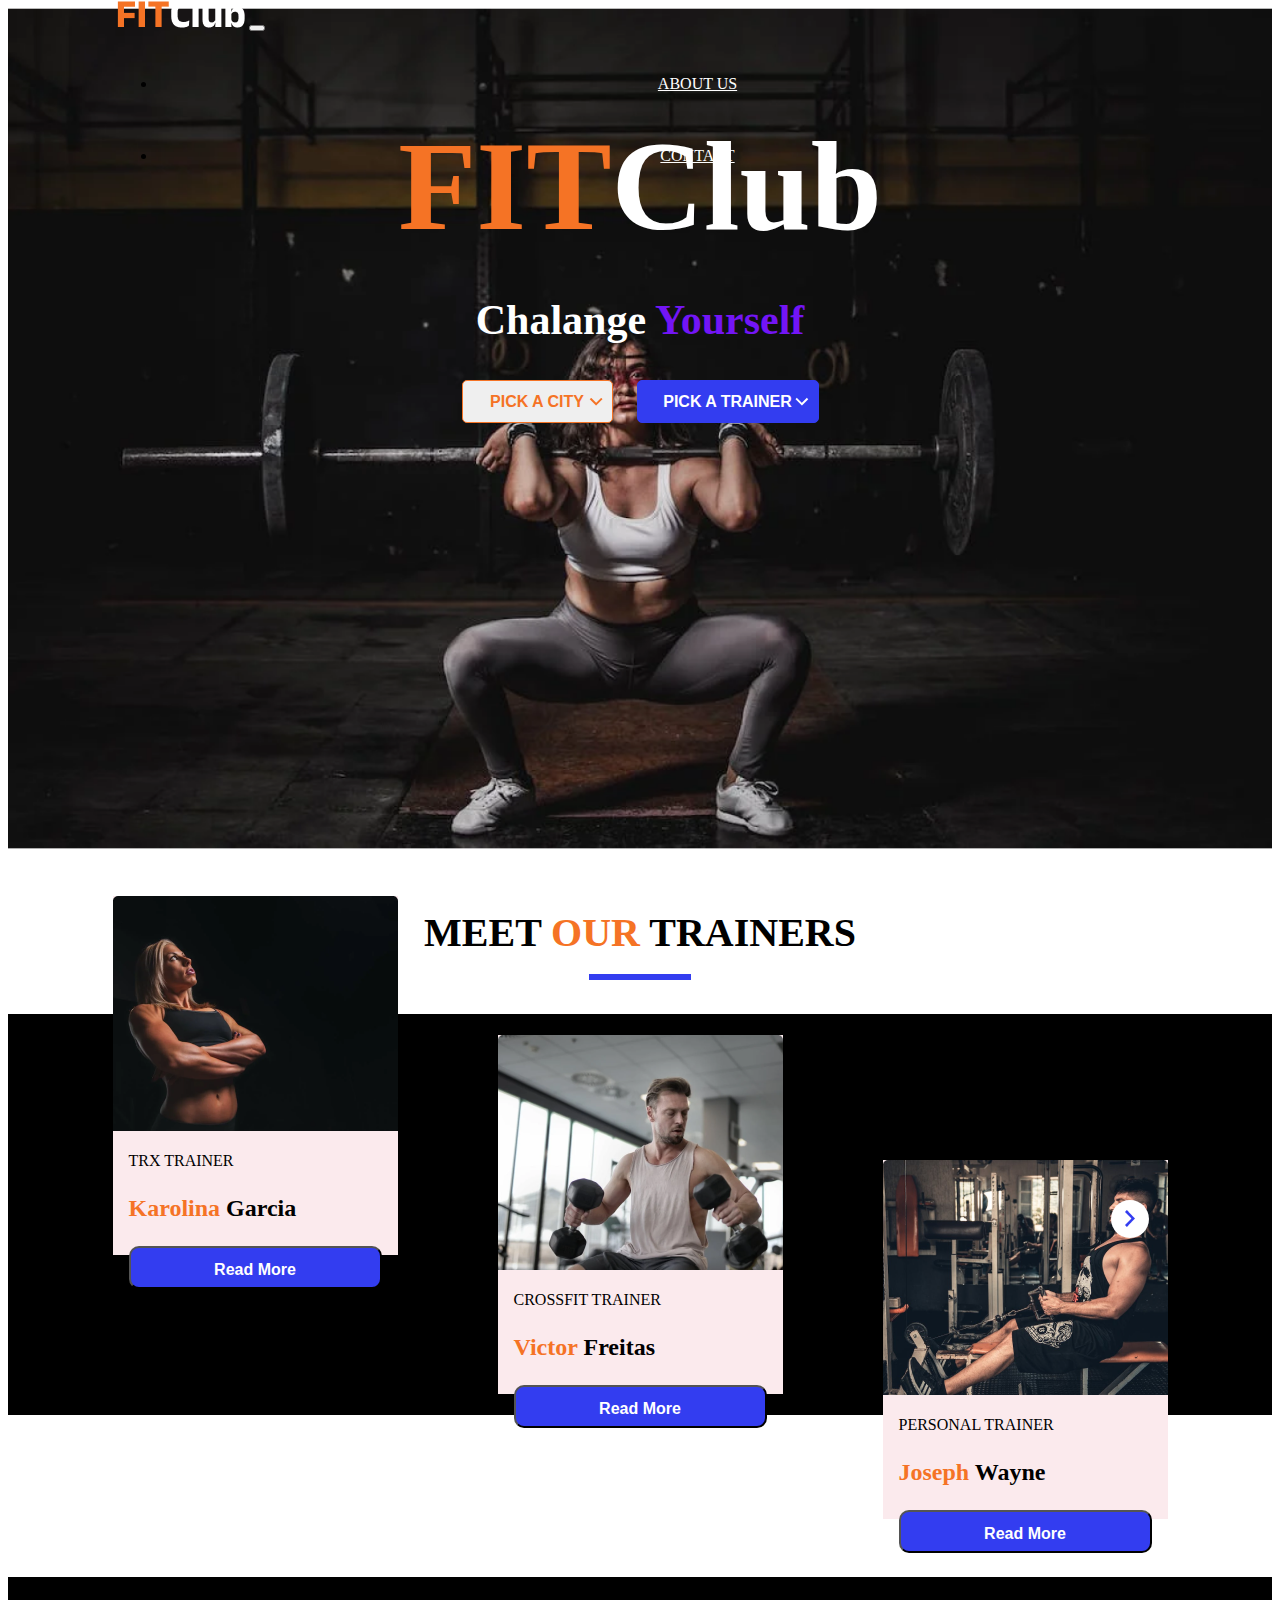
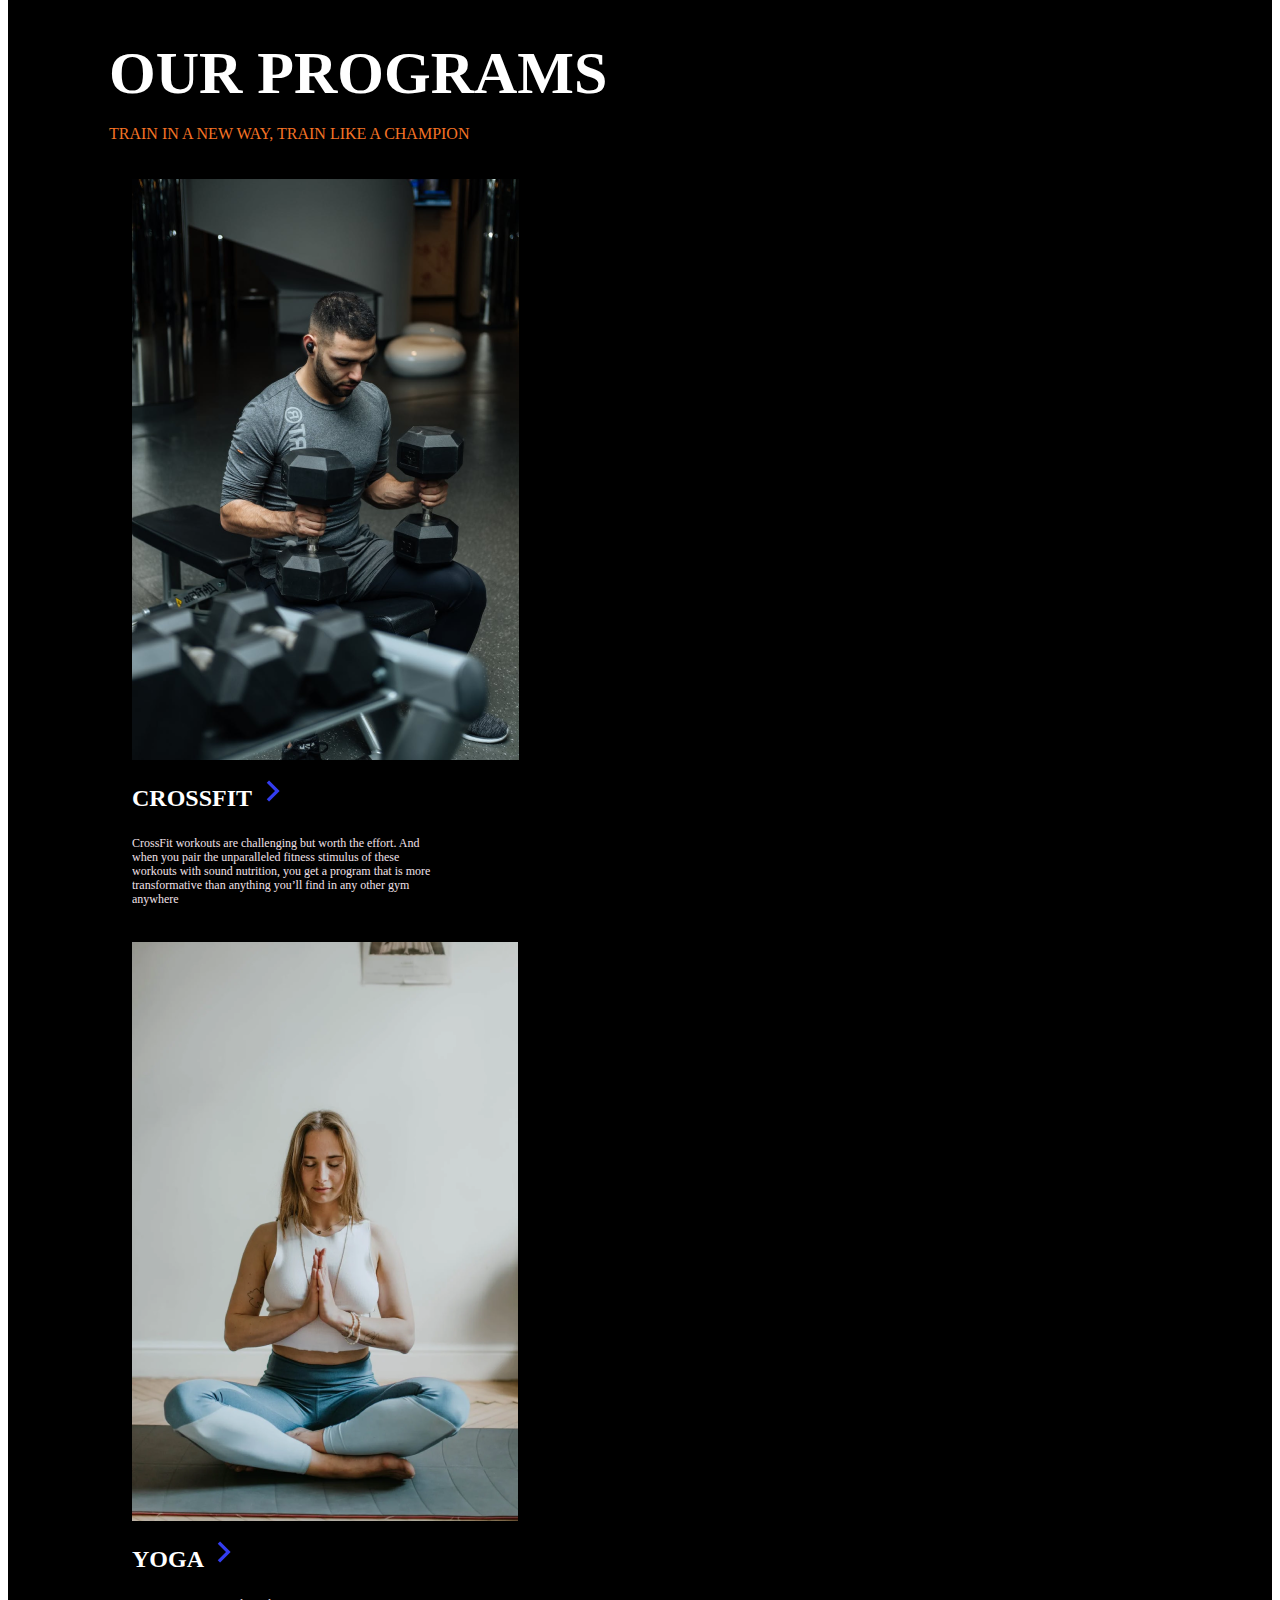
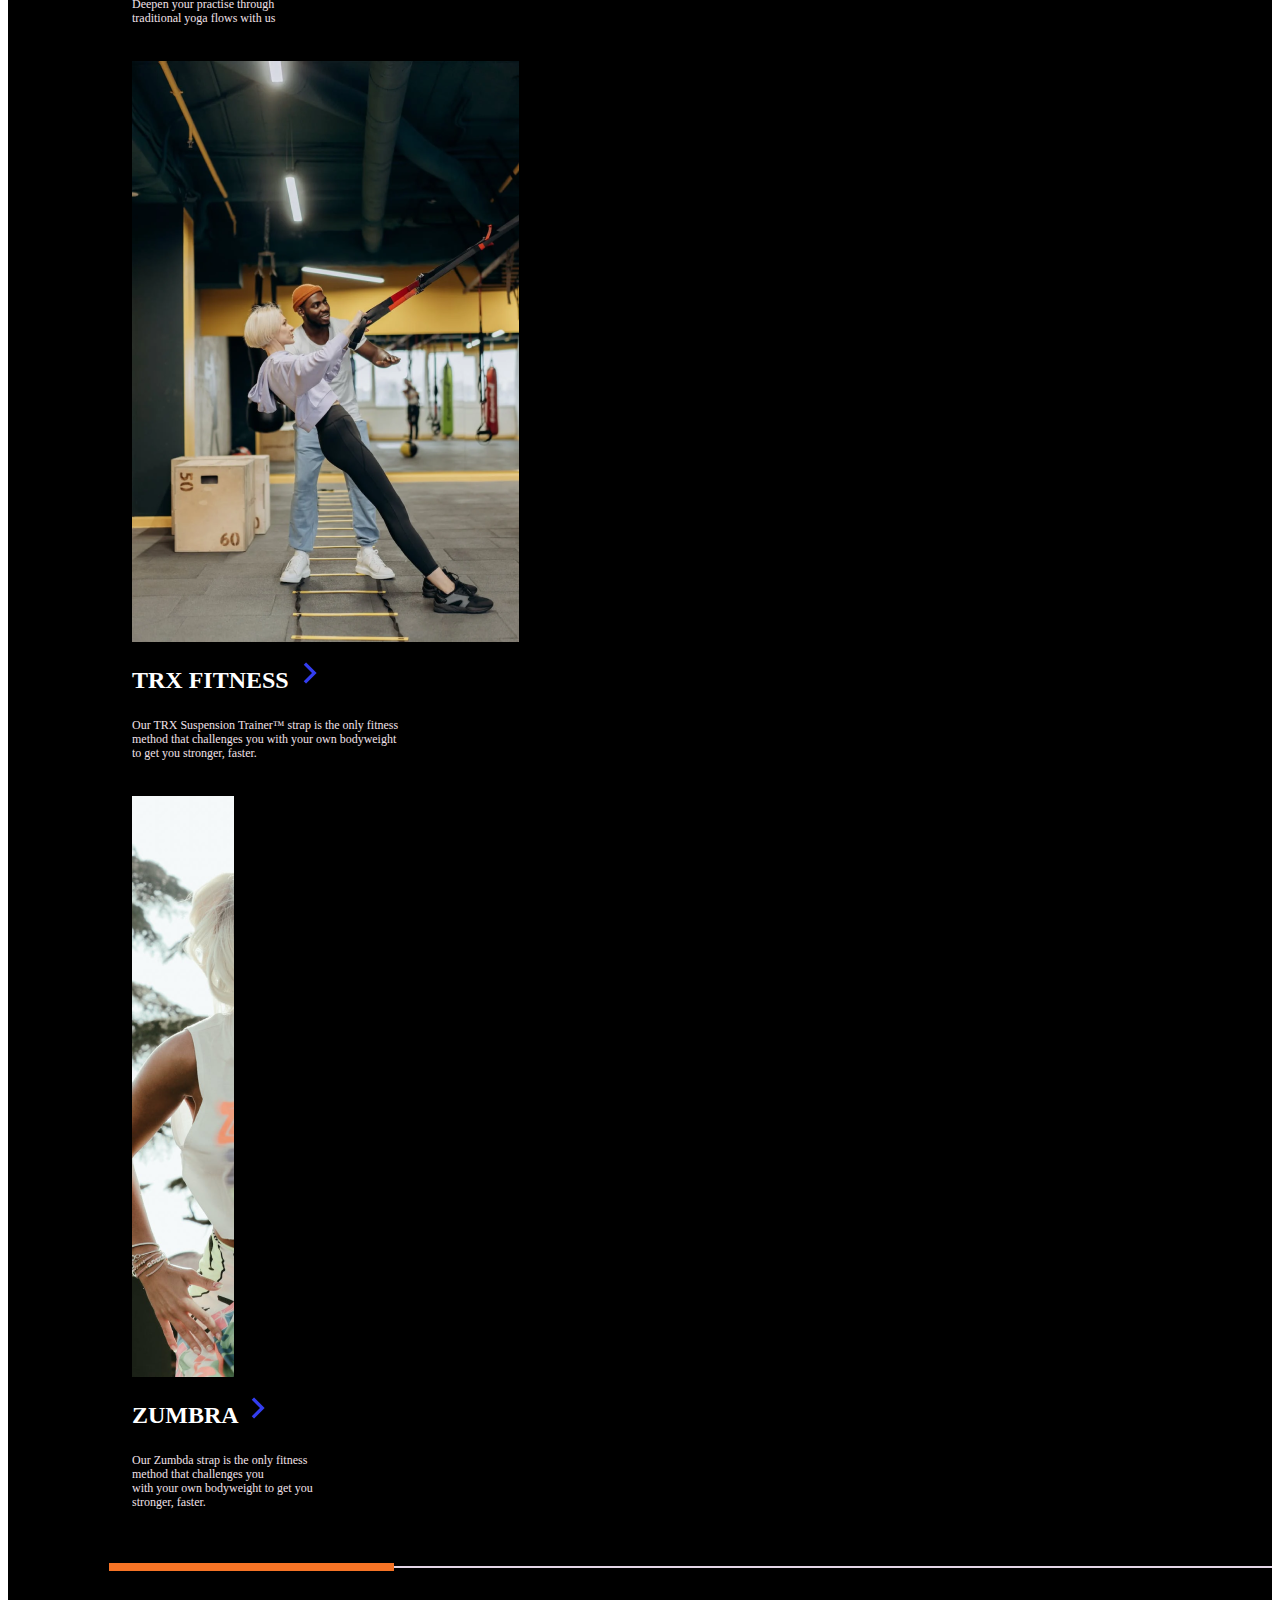
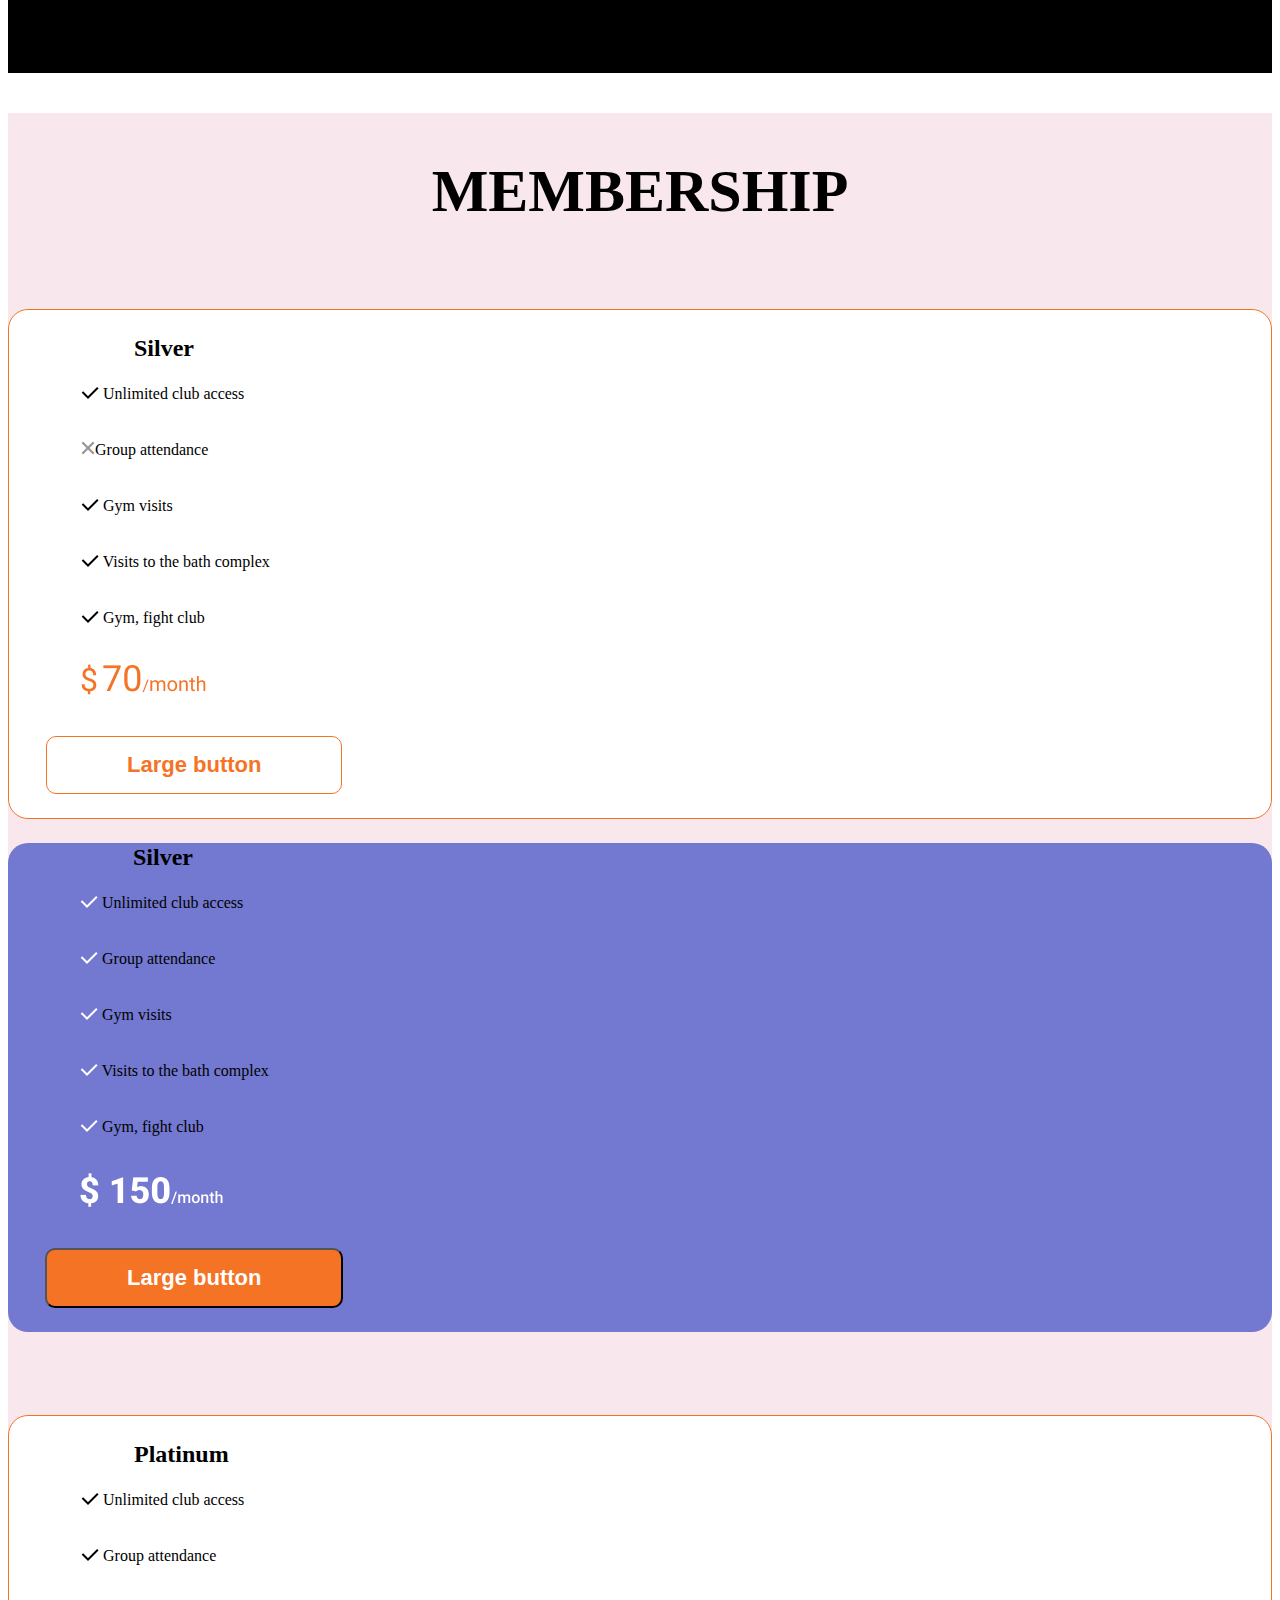
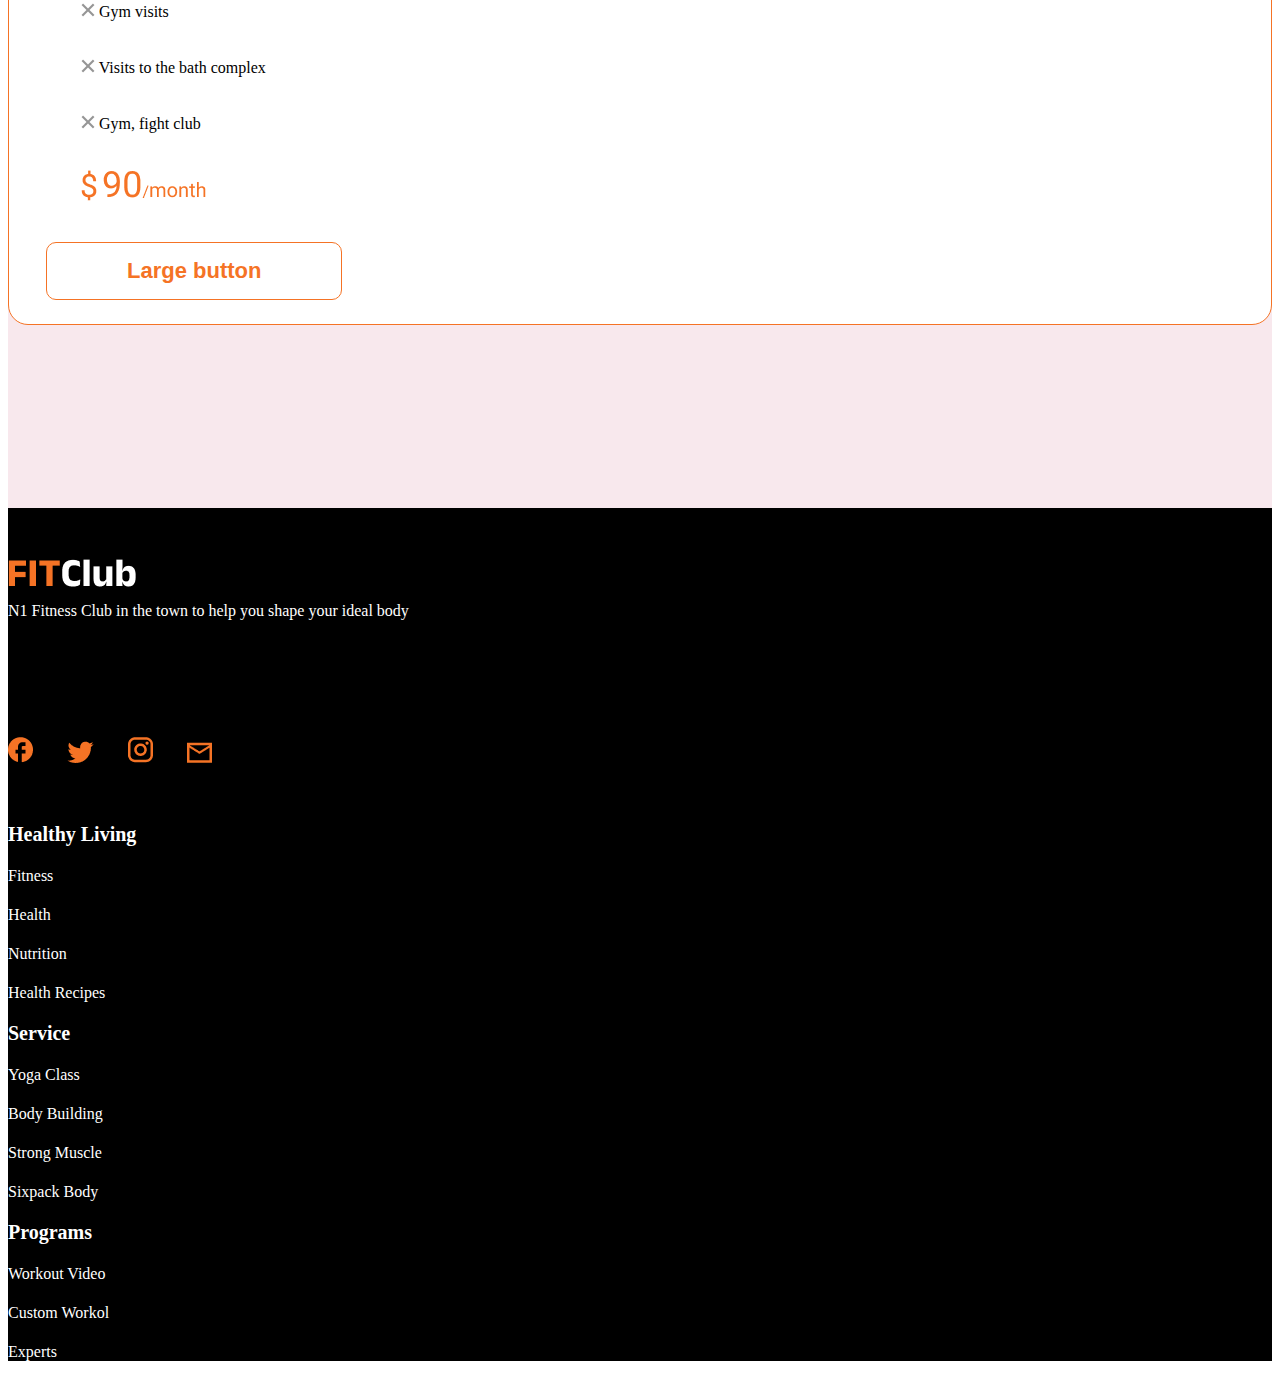
<file: index.html>
<!doctype html>
<html lang="en">
  <head>
    <meta charset="utf-8">
    <meta name="viewport" content="width=device-width, initial-scale=1">
    <title>FITClub</title>
    <link href="https://cdn.jsdelivr.net/npm/bootstrap@5.2.3/dist/css/bootstrap.min.css" rel="stylesheet" integrity="sha384-rbsA2VBKQhggwzxH7pPCaAqO46MgnOM80zW1RWuH61DGLwZJEdK2Kadq2F9CUG65" crossorigin="anonymous">
    <link rel="stylesheet" href="style.css">
</head>
  <body>

    <section class="section-one">
        <div class="bg-img">
            <img src="img/pexels-photo-1552249 1.png">
        </div>

        <nav class="navbar nav-box navbar-expand-lg p-0 navbar-dark bg-black">
            <div class="container-fluid content-box p-0">
              <a class="navbar-brand logo" href="index.html"><img src="img/FITClub.png"></a>
              <button class="navbar-toggler" type="button" data-bs-toggle="collapse" data-bs-target="#navbarNav" aria-controls="navbarNav" aria-expanded="false" aria-label="Toggle navigation">
                <span class="navbar-toggler-icon"></span>
              </button>
              <div class="collapse navbar-collapse" id="navbarNav">
                <ul class="navbar-nav ms-auto">
                  
                  <li class="nav-item">
                    <a class="nav-link" href="about.html">ABOUT US</a>
                  </li>
                  <li class="nav-item">
                    <a class="nav-link" href="contact.html">CONTACT</a>
                  </li>
                  
                </ul>
              </div>
            </div>
          </nav>

          <div class="container-fluid  text-box ">
            <h1>
                <span>FIT</span>Club
            </h1>
            <h2>
                Chalange<span> Yourself </span> 
            </h2>
            
                <button type="button" class="btn btn1 btn-lg">PICK A CITY<img src="img/drop.png"></button>
                <button type="button" class="btn btn2 btn-lg">PICK A TRAINER<img src="img/drop white.png"></button>

          </div>
    </section>

    <section class="section-two">
      <h2>
        MEET <span> OUR</span> TRAINERS
      </h2>
      <div class="blue-line"></div>

      <div class="container-fluid p content-box">

        <div class="circle">
          <img src="img/arrow right.png">
          
        </div>
        
        <div class="row">
          <div class="col-4 p-0 card1 cards">
            <img src="img/Rectangle 125.png">
            <div class="text-box">
               <p>
              TRX TRAINER
            </p>
            <h3>
             <span>Karolina</span>  Garcia
            </h3>
            <button type="button" class="btn btn1 btn-lg">Read More</button>

            </div>
           
          </div>
          <div class="col-4 p-0 cards">
            <img src="img/Rectangle 125 (1).png">
            <div class="text-box">
              <p>
              CROSSFIT TRAINER
            </p>
            <h3>
             <span>Victor</span>  Freitas
            </h3>
            <button type="button" class="btn btn1 btn-lg">Read More</button>

            </div>
            
          </div>

      
          <div class="col-4 p-0 card3  cards">
            <img src="img/Rectangle 125 (2).png">
            <div class="text-box">
              <p>
              PERSONAL TRAINER
            </p>
            <h3>
             <span>Joseph</span>  Wayne
            </h3>
            <button type="button" class="btn btn1 btn-lg">Read More</button>

            </div>
            

          </div>
        </div>

      </div>

    </section>



    <section class="section-three">
      <div class="container-fluid p-0 content-box">
        <div class="container-fluid p-0  text-box">
          <h1>
            OUR PROGRAMS
          </h1>
          <p>
            TRAIN IN A NEW WAY,  TRAIN LIKE A CHAMPION
          </p>

          <div class="row">
            <div class="col-lg p-0 cards">
              <img class="img" src="img/1.png"> 
              <h3>
                CROSSFIT <img src="img/Vector.png">
              </h3>
              <p>
                CrossFit workouts are challenging but worth the effort. 
                And <br>when you pair the unparalleled fitness stimulus of
                 these<br>workouts with sound nutrition, you get a program
                  that is more<br> transformative than anything you’ll find
                   in any other gym<br> anywhere
              </p>
    
            </div>
            <div class="col-lg p-0 cards">
              <img class="img" src="img/2.png"> 
              <h3>
                YOGA <img src="img/Vector.png">
              </h3>
              <p>
                Deepen your practise through<br> traditional yoga flows with us
              </p>
    
            </div>
            <div class="col-lg p-0 cards">
              <img class="img" src="img/3.png">
              <h3>
                TRX FITNESS <img src="img/Vector.png">
              </h3>
              <p>
                Our TRX Suspension Trainer™ strap is the only fitness<br> method 
                that challenges you with your own bodyweight<br> to get you stronger, 
                faster.
              </p>
    
            </div>
            <div class="col-lg p-0 cards last">
              <img class="img last-img" src="img/4.png">
              <h3>
                ZUMBRA <img src="img/Vector.png">
              </h3> 
              <p>
                Our Zumbda strap is the only fitness <br>
                 method that challenges you<br>
                 with your own bodyweight to get you <br>stronger, faster.
              </p>

    
            </div>
          </div>

          <div class="container float-start">
            <div class="line">
              <div class="line-red"></div>

            </div>
          </div>
        </div>
      </div>
     </section>











     <section class="section-four">
      <h1>
        MEMBERSHIP
      </h1>
    
      <div class="container content-box">
        <div class="row ">
          <div class="col-lg cards m-4 card1">
            <h3>
              Silver
            </h3>
            <p>
              <img src="img/v.png">   Unlimited club access
            </p>
            <p>
              <img src="img/x.png">Group attendance
            </p>
            <p>
              <img src="img/v.png"> Gym visits
            </p>
            <p>
              <img src="img/v.png"> Visits to the bath complex
            </p>
            <p>
              <img src="img/v.png"> Gym, fight club
            </p>
            <img class="img" src="img/70$.png"><br>
            <button type="button" class="btn btn1 btn-lg">Large button</button>

          </div>
          <div class="col-lg m-4 cards card2">
            <h3>
              Silver
            </h3>
            <p>
              <img src="img/v white.png">   Unlimited club access
            </p>
            <p>
              <img src="img/v white.png"> Group attendance
            </p>
            <p>
              <img src="img/v white.png">  Gym visits
            </p>
            <p>
              <img src="img/v white.png">  Visits to the bath complex
            </p>
            <p>
              <img src="img/v white.png">  Gym, fight club
            </p>
            <img class="img" src="img/150$ white.png"><br>
            <button type="button" class="btn btn2 btn-lg">Large button</button>

          </div>
          <div class="col-lg m-4 cards card3">
            <h3>
              Platinum
            </h3>
            <p>
              <img src="img/v.png">   Unlimited club access
            </p>
            <p>
              <img src="img/v.png"> Group attendance
            </p>
            <p>
              <img src="img/x.png"> Gym visits
            </p>
            <p>
              <img src="img/x.png"> Visits to the bath complex
            </p>
            <p>
              <img src="img/x.png"> Gym, fight club
            </p>
            <img class="img" src="img/90$.png"> <br>
            <button type="button" class="btn btn3 btn-lg">Large button</button>
          </div>
        </div>
      </div>
     </section>






     <section class="section-six">
      <div class="container-fluid content-box">
        <div class="container">
          <div class="row general-row">
            <div class="col-lg-6  social-box">
              <img src="img/FITClub.png">
              <p>
                N1 Fitness Club in the town to help you shape your ideal body
              </p>
              <div class="social-icon">
                <img src="img/fb.png">
                <img src="img/twitter.png">
                <img src="img/instagram.png">
                <img src="img/email.png"> 
              </div>

            </div>
            <div class="col-lg-2 cards ">
            <h3>
              Healthy Living
            </h3>
            <div class="row">
              <p>
                Fitness
              </p>
              <div class="row">
                <p>
                  Health
                </p>
                <div class="row">
                  <p>
                    Nutrition
                  </p>
                  <div class="row">
                    <p>
                      Health Recipes

                    </p>
                  </div>
                </div>

              </div>
            </div>

            </div>
            <div class="col-lg-2  cards">
              <h3>
                Service
              </h3>
              <div class="row">
                <p>
                  Yoga Class
                </p>
                <div class="row">
                  <p>
                    Body Building
                  </p>
                  <div class="row">
                    <p>
                      Strong Muscle
                    </p>
                    <div class="row">
                      <p>
                        Sixpack Body
                      </p>
                    </div>
                  </div>
                </div>
              </div>

            </div>
            <div class="col-lg-2  cards">
              <h3>
                Programs
              </h3>
              <div class="row">
                <p>
                  Workout Video
                </p>
                <div class="row">
                  <p>
                    Custom Workol
                  </p>
                  <div class="row">
                    <p>
                      Experts
                    </p>
                  </div>
                </div>
              </div>

            </div>
          </div>
        </div>
      </div> 

     </section>




    



   
    
    <script src="https://cdn.jsdelivr.net/npm/bootstrap@5.2.3/dist/js/bootstrap.bundle.min.js" integrity="sha384-kenU1KFdBIe4zVF0s0G1M5b4hcpxyD9F7jL+jjXkk+Q2h455rYXK/7HAuoJl+0I4" crossorigin="anonymous"></script>
  </body>
</html>
</file>
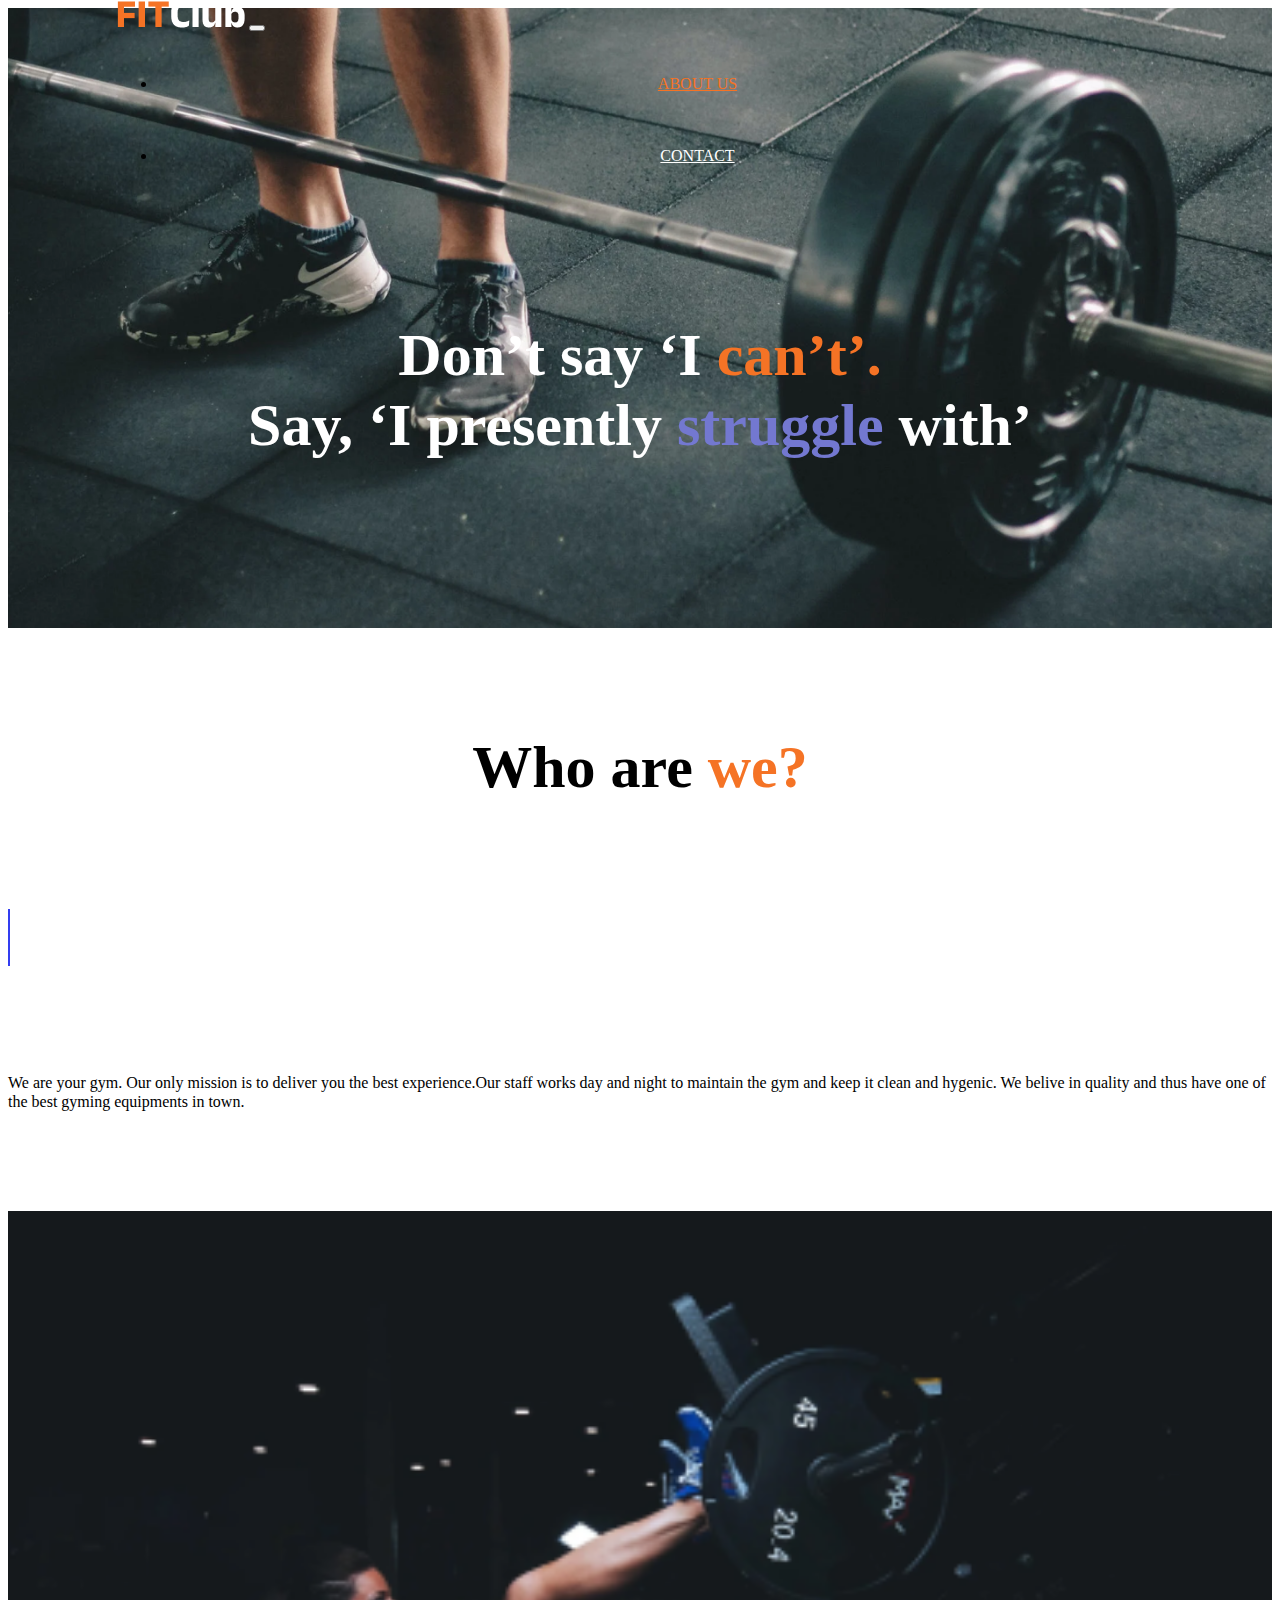
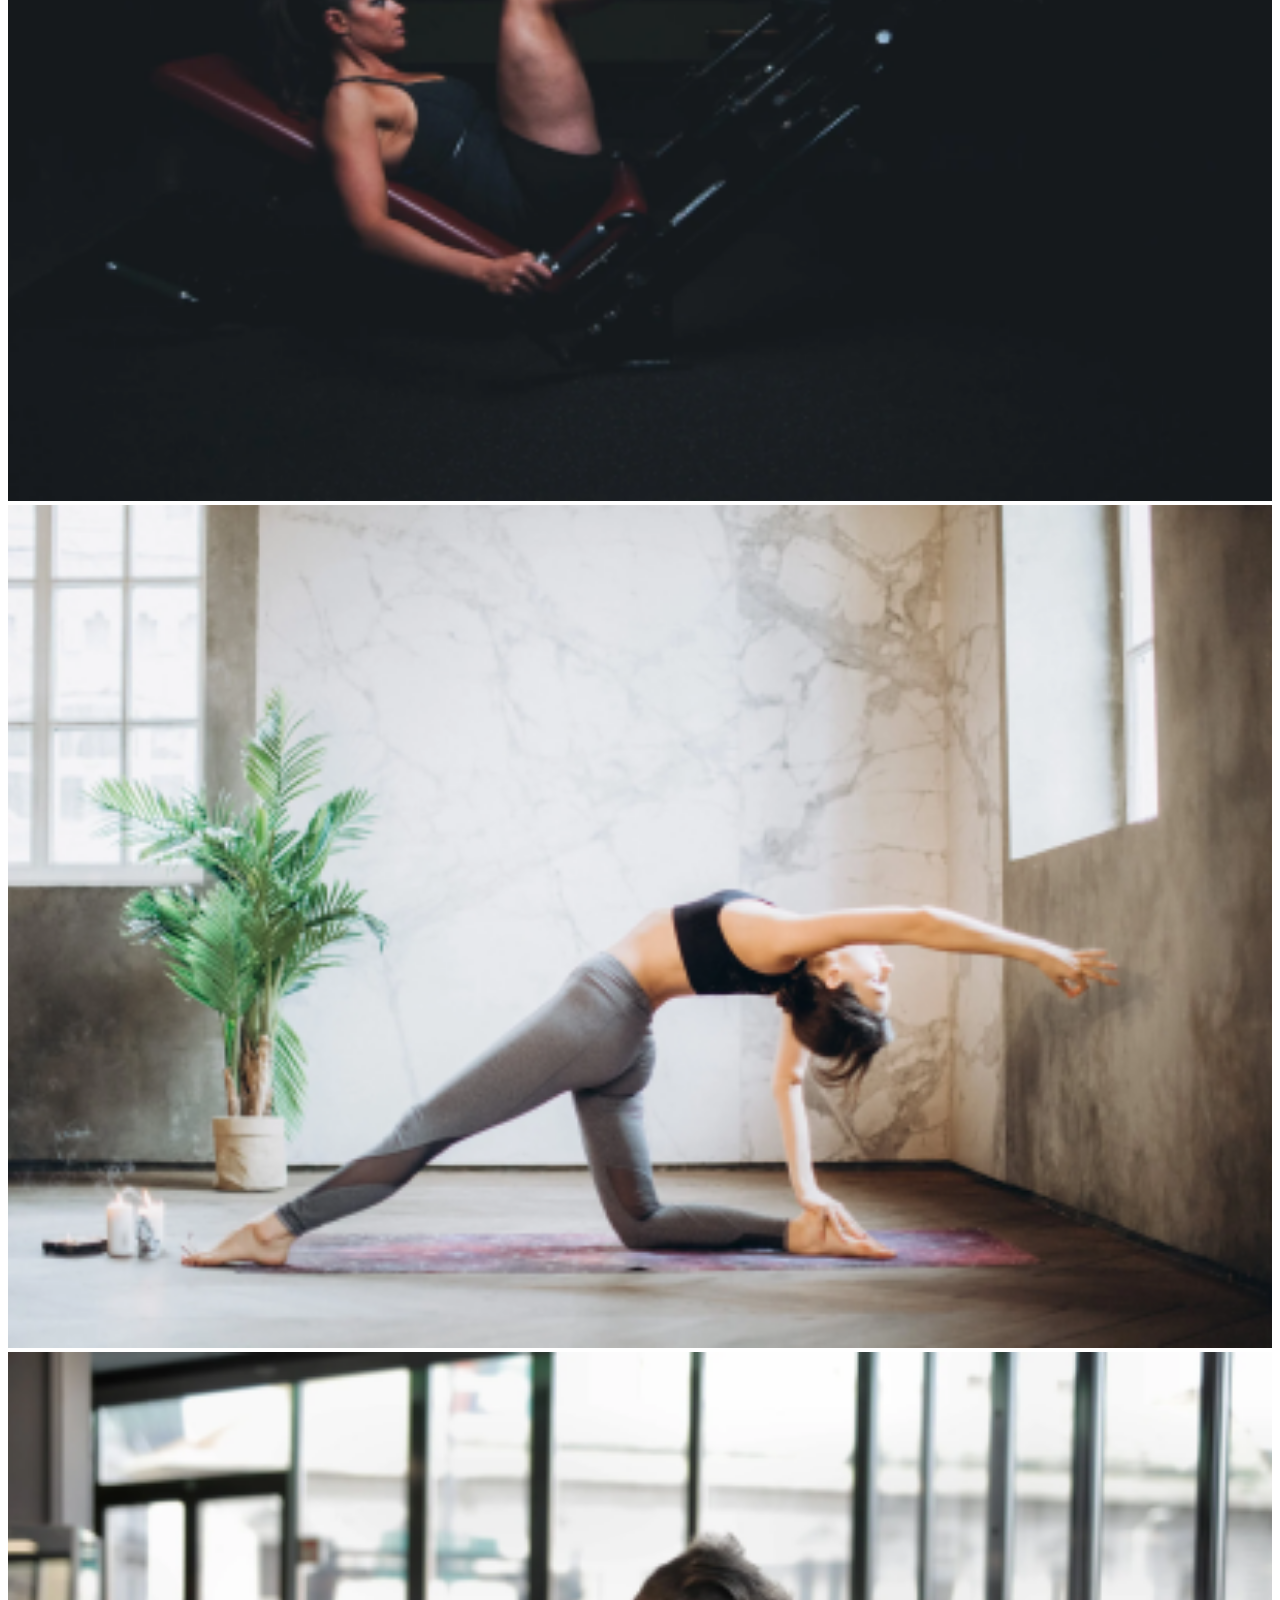
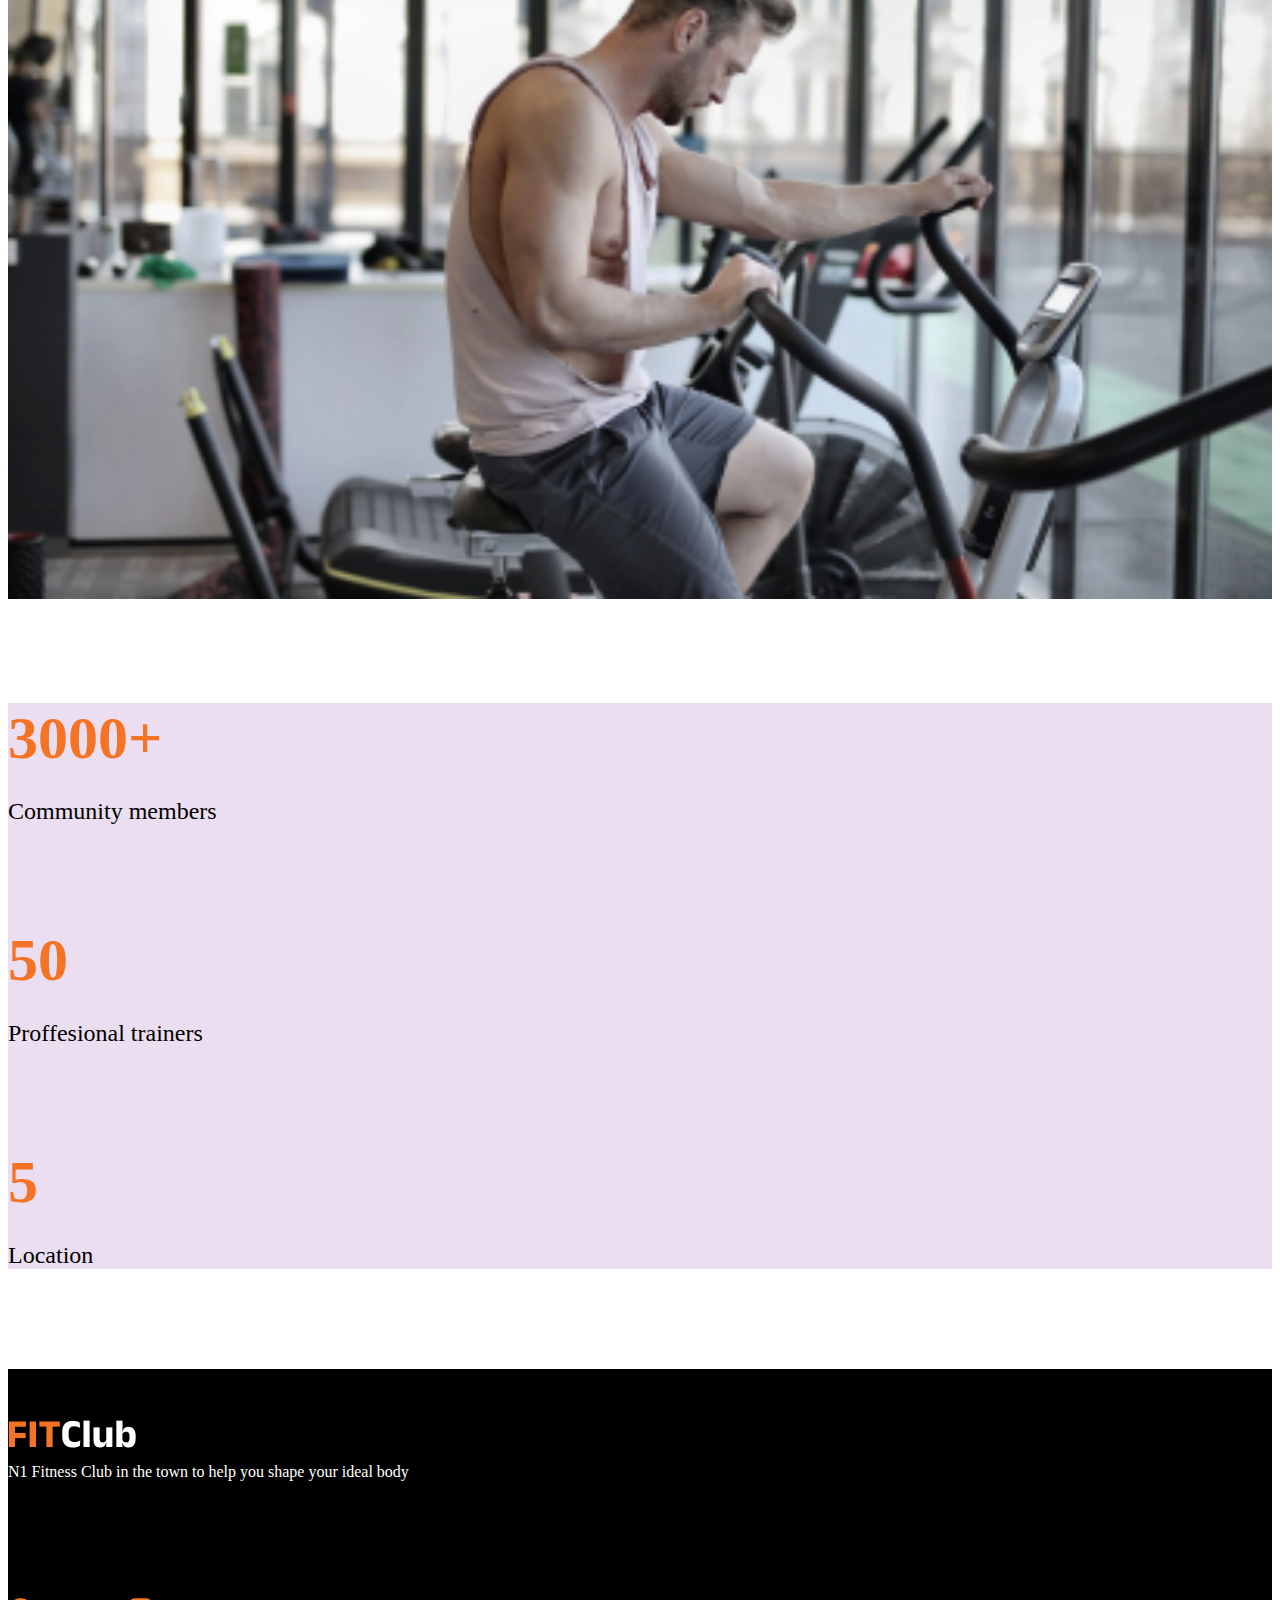
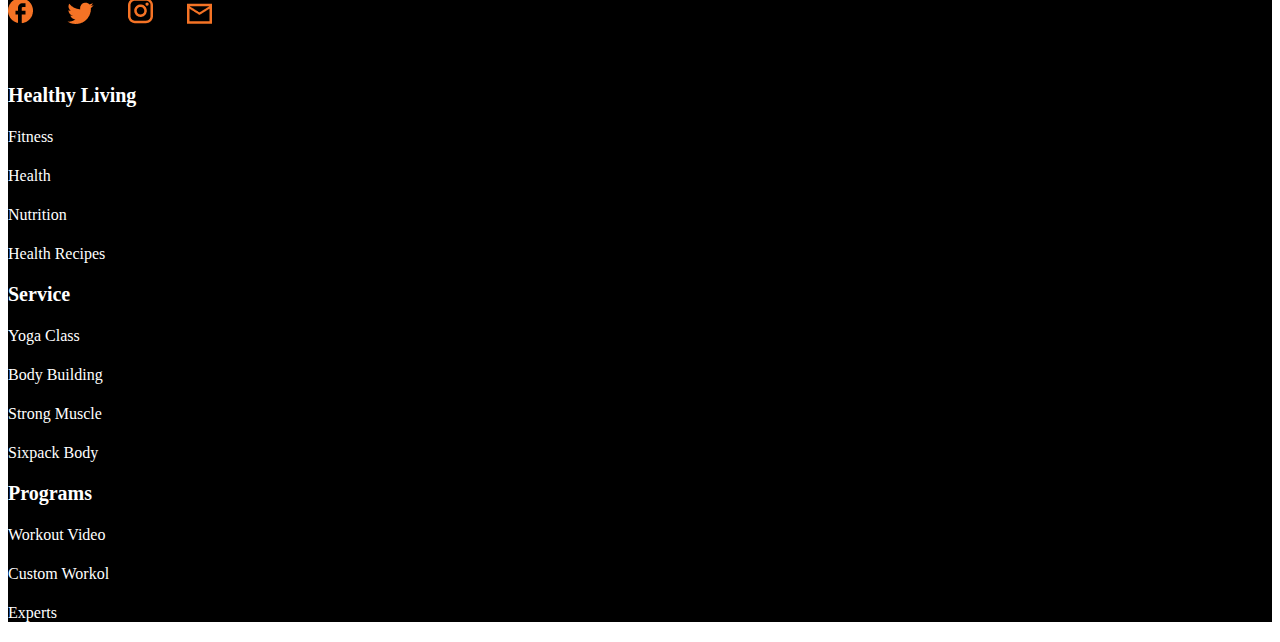
<file: about.html>
<!doctype html>
<html lang="en">
  <head>
    <meta charset="utf-8">
    <meta name="viewport" content="width=device-width, initial-scale=1">
    <title>ABOUT US</title>
    <link href="https://cdn.jsdelivr.net/npm/bootstrap@5.2.3/dist/css/bootstrap.min.css" rel="stylesheet" integrity="sha384-rbsA2VBKQhggwzxH7pPCaAqO46MgnOM80zW1RWuH61DGLwZJEdK2Kadq2F9CUG65" crossorigin="anonymous">
    <link rel="stylesheet" href="style.css">
</head>
  <body>

    <div class="mother-box">
        <section class="section-one">
            <div class="bg-img">
                <img src="img/ABOUT US/pexels-photo-685530 1.png">
                
            </div>
    
            <nav class="navbar nav-box navbar-expand-lg p-0 navbar-dark bg-black">
                <div class="container-fluid content-box p-0">
                  <a class="navbar-brand logo" href="index.html"><img src="img/FITClub.png"></a>
                  <button class="navbar-toggler" type="button" data-bs-toggle="collapse" data-bs-target="#navbarNav" aria-controls="navbarNav" aria-expanded="false" aria-label="Toggle navigation">
                    <span class="navbar-toggler-icon"></span>
                  </button>
                  <div class="collapse navbar-collapse" id="navbarNav">
                    <ul class="navbar-nav ul ms-auto">
                      
                      <li class="nav-item">
                        <a class="nav-link active" href="#">ABOUT US</a>
                      </li>
                      <li class="nav-item">
                        <a class="nav-link" href="contact.html">CONTACT</a>
                      </li>
                      
                    </ul>
                  </div>
                </div>
              </nav>
    
              <div class="container-fluid  text-box ">
                
                <h2>
                    Don’t say ‘I <span class="span1">can’t’. </span> <br>
                    Say, ‘I presently <span class="span2">struggle</span> with’
                </h2>
                
                   
              </div>
        </section>






        <section class="section-two1">
            <div class="container content-box">
                <div class="row">
                    <div class="col-5">
                        <h1>
                            Who are <span> we?</span>
                        </h1>

                    </div>
                    <div class="col-1">
                        <div class="vertical-line"></div>
                    </div>
                    
                    <div class="col-6">
                        <p>
                            We are  your gym. Our only mission is to deliver 
                            you the best experience.Our staff works day and
                             night to maintain the gym and keep it clean and 
                             hygenic. We belive in quality and thus have one 
                             of the best gyming equipments in town.
                        </p>

                    </div>

                    <div class="row text-center">
                        <div class="col-lg cards m-0 p-0">
                            <img src="img/ABOUT US/pexels-photo-136404 11111.png">
                        </div>
                        <div class="col-lg cards m-0 p-0">
                            <img src="img/ABOUT US/pexels-photo-3823039 222222.png">
                        </div>
                        <div class="col-lg cards m-0 p-0">
                            <img src="img/ABOUT US/pexels-photo-3836861 333333.png">
                        </div>
                    </div>
                </div>
            </div>
        </section>






        <section class="section-three1">
            <div class="container-fluid content">
                <div class="container text-center">
                   <div class="row">
                    <div class="col">
                        <h1>
                            3000+
                        </h1>
                        <p>
                            Community members
                        </p>
                    </div>
                    <div class="col">
                        <h1>
                            50
                        </h1>
                        <p>
                            Proffesional trainers
                        </p>
                    </div>
                    <div class="col">
                        <h1>
                            5
                        </h1>
                        <p>
                            Location
                        </p>
                    </div>
                   </div>
                </div>
            </div>
        </section>



        <section class="section-six">
            <div class="container-fluid content-box">
              <div class="container">
                <div class="row general-row">
                  <div class="col-lg-6  social-box">
                    <img src="img/FITClub.png">
                    <p>
                      N1 Fitness Club in the town to help you shape your ideal body
                    </p>
                    <div class="social-icon">
                      <img src="img/fb.png">
                      <img src="img/twitter.png">
                      <img src="img/instagram.png">
                      <img src="img/email.png"> 
                    </div>
      
                  </div>
                  <div class="col-lg-2 cards ">
                  <h3>
                    Healthy Living
                  </h3>
                  <div class="row">
                    <p>
                      Fitness
                    </p>
                    <div class="row">
                      <p>
                        Health
                      </p>
                      <div class="row">
                        <p>
                          Nutrition
                        </p>
                        <div class="row">
                          <p>
                            Health Recipes
      
                          </p>
                        </div>
                      </div>
      
                    </div>
                  </div>
      
                  </div>
                  <div class="col-lg-2  cards">
                    <h3>
                      Service
                    </h3>
                    <div class="row">
                      <p>
                        Yoga Class
                      </p>
                      <div class="row">
                        <p>
                          Body Building
                        </p>
                        <div class="row">
                          <p>
                            Strong Muscle
                          </p>
                          <div class="row">
                            <p>
                              Sixpack Body
                            </p>
                          </div>
                        </div>
                      </div>
                    </div>
      
                  </div>
                  <div class="col-lg-2  cards">
                    <h3>
                      Programs
                    </h3>
                    <div class="row">
                      <p>
                        Workout Video
                      </p>
                      <div class="row">
                        <p>
                          Custom Workol
                        </p>
                        <div class="row">
                          <p>
                            Experts
                          </p>
                        </div>
                      </div>
                    </div>
      
                  </div>
                </div>
              </div>
            </div> 
      
           </section>
      
    </div>

    
    <script src="https://cdn.jsdelivr.net/npm/bootstrap@5.2.3/dist/js/bootstrap.bundle.min.js" integrity="sha384-kenU1KFdBIe4zVF0s0G1M5b4hcpxyD9F7jL+jjXkk+Q2h455rYXK/7HAuoJl+0I4" crossorigin="anonymous"></script>
  </body>
</html>
</file>
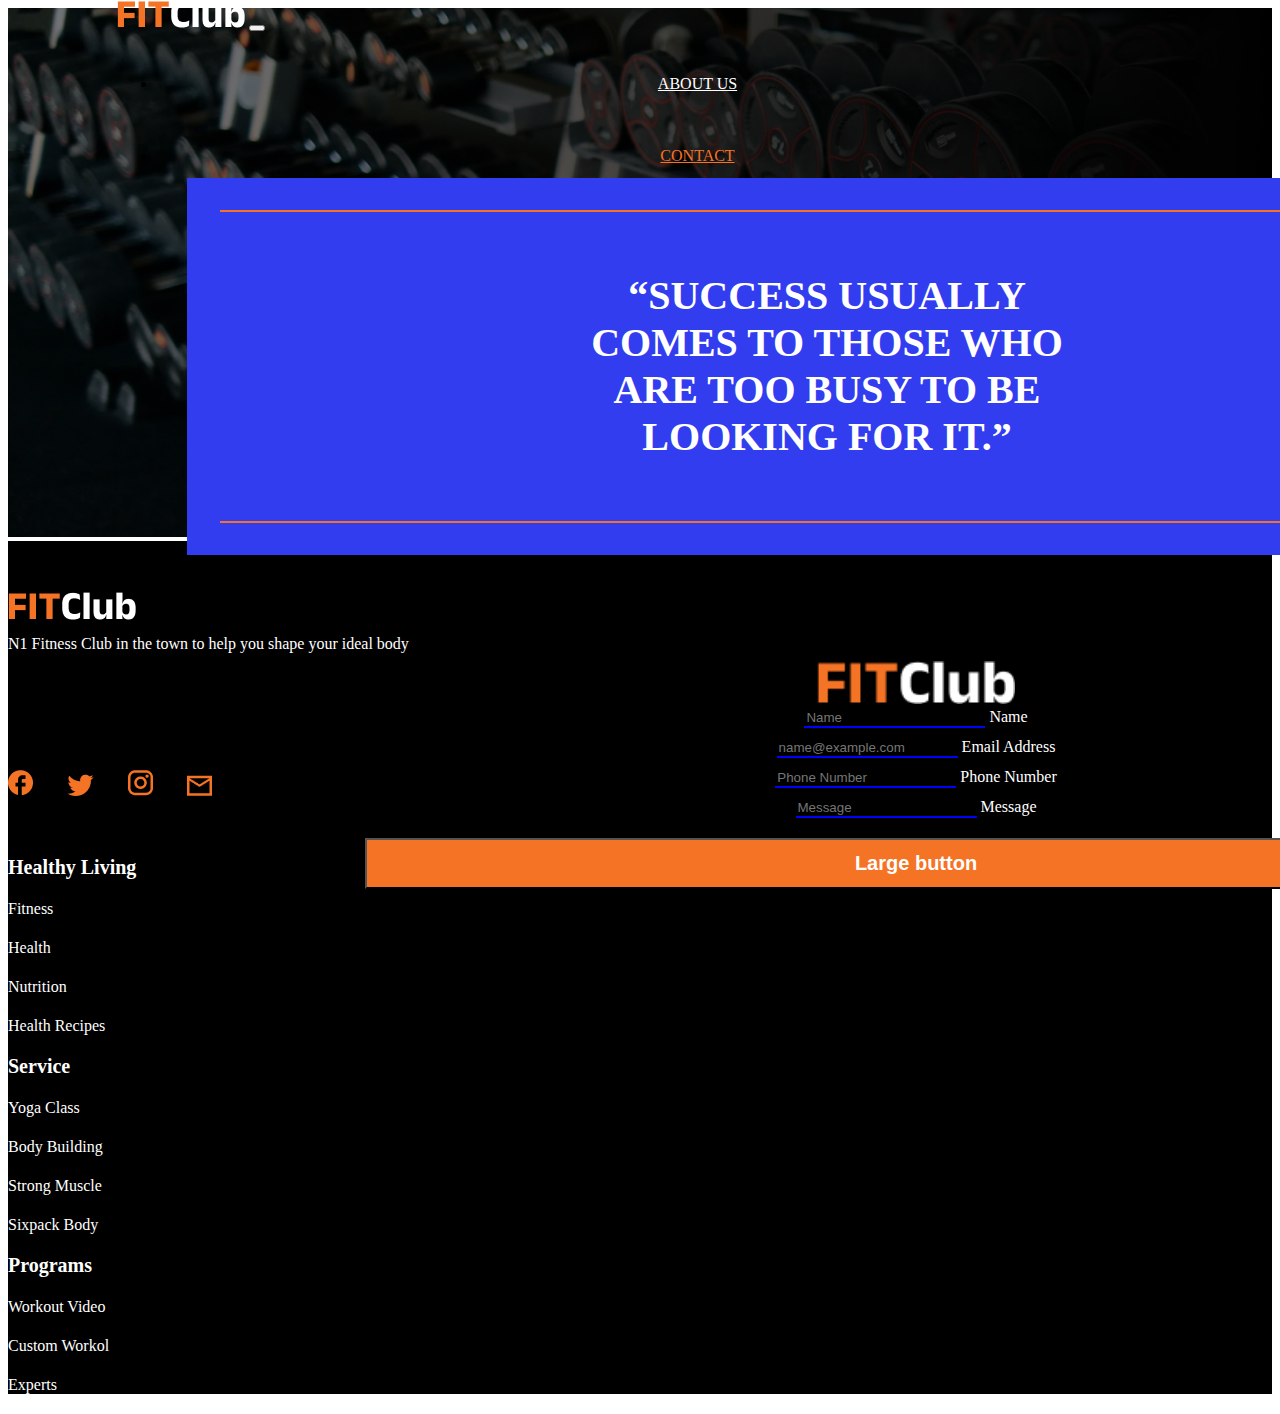
<file: contact.html>
<!doctype html>
<html lang="en">
  <head>
    <meta charset="utf-8">
    <meta name="viewport" content="width=device-width, initial-scale=1">
    <title>Bootstrap demo</title>
    <link href="https://cdn.jsdelivr.net/npm/bootstrap@5.2.3/dist/css/bootstrap.min.css" rel="stylesheet" integrity="sha384-rbsA2VBKQhggwzxH7pPCaAqO46MgnOM80zW1RWuH61DGLwZJEdK2Kadq2F9CUG65" crossorigin="anonymous">
    <link rel="stylesheet" href="style.css">
</head>
  <body>

    <div class="father-box">
        <section class="section-one">
            <div class="bg-img">
                <img src="img/contact/pexels-photo-4162451 1.png">
            </div>
    
            <nav class="navbar nav-box navbar-expand-lg p-0 navbar-dark bg-black">
                <div class="container-fluid content-box p-0">
                  <a class="navbar-brand logo" href="index.html"><img src="img/FITClub.png"></a>
                  <button class="navbar-toggler" type="button" data-bs-toggle="collapse" data-bs-target="#navbarNav" aria-controls="navbarNav" aria-expanded="false" aria-label="Toggle navigation">
                    <span class="navbar-toggler-icon"></span>
                  </button>
                  <div class="collapse navbar-collapse" id="navbarNav">
                    <ul class="navbar-nav ms-auto">
                      
                      <li class="nav-item">
                        <a class="nav-link" href="about.html">ABOUT US</a>
                      </li>
                      <li class="nav-item">
                        <a class="nav-link active" href="#">CONTACT</a>
                      </li>
                      
                    </ul>
                  </div>
                </div>
              </nav>
              
              
              <div class="container text-box ">
                <div class="row">
                 <div class="col-lg-5  p-0 text-center card1">
                        <div class="line-red"></div>
                        <h2>
                           “SUCCESS USUALLY <br> COMES TO THOSE WHO <br> ARE TOO 
                            BUSY TO BE <br> LOOKING FOR IT.”
                        </h2>
                         <div class="line-red"></div>
                 </div>


                    <div class="col-lg-3  p-0 card2">
                        <img src="/img/contact/FITClub.png">
                        <div class="form-floating">
                            <input type="name" class="form-control" id="floatingPassword" placeholder="Name">
                            <label for="floatingname">Name</label>
                          </div>
                         <div class="form-floating ">
                            <input type="email" class="form-control" id="floatingInput" placeholder="name@example.com">
                            <label for="floatingInput"> Email Address</label>
                          </div>
                          <div class="form-floating">
                            <input type="tel" class="form-control" id="Phone Number" placeholder="Phone Number">
                            <label for="floatingPhone Number">Phone Number</label>
                          </div>
                          <div class="form-floating">
                            <input type="tel" class="form-control" id="Message" placeholder="Message">
                            <label for="floatingMessage ">Message </label>
                          </div>
                          <div class="form-floating">
                            <button type="button" class="btn btn-send btn-lg">Large button</button>
                          </div> 
                    </div>
                </div>
              </div>  
        </section>




        <section class="section-six">
            <div class="container-fluid content-box">
              <div class="container">
                <div class="row general-row">
                  <div class="col-lg-6  social-box">
                    <img src="img/FITClub.png">
                    <p>
                      N1 Fitness Club in the town to help you shape your ideal body
                    </p>
                    <div class="social-icon">
                      <img src="img/fb.png">
                      <img src="img/twitter.png">
                      <img src="img/instagram.png">
                      <img src="img/email.png"> 
                    </div>
      
                  </div>
                  <div class="col-lg-2 cards ">
                  <h3>
                    Healthy Living
                  </h3>
                  <div class="row">
                    <p>
                      Fitness
                    </p>
                    <div class="row">
                      <p>
                        Health
                      </p>
                      <div class="row">
                        <p>
                          Nutrition
                        </p>
                        <div class="row">
                          <p>
                            Health Recipes
      
                          </p>
                        </div>
                      </div>
      
                    </div>
                  </div>
      
                  </div>
                  <div class="col-lg-2  cards">
                    <h3>
                      Service
                    </h3>
                    <div class="row">
                      <p>
                        Yoga Class
                      </p>
                      <div class="row">
                        <p>
                          Body Building
                        </p>
                        <div class="row">
                          <p>
                            Strong Muscle
                          </p>
                          <div class="row">
                            <p>
                              Sixpack Body
                            </p>
                          </div>
                        </div>
                      </div>
                    </div>
      
                  </div>
                  <div class="col-lg-2  cards">
                    <h3>
                      Programs
                    </h3>
                    <div class="row">
                      <p>
                        Workout Video
                      </p>
                      <div class="row">
                        <p>
                          Custom Workol
                        </p>
                        <div class="row">
                          <p>
                            Experts
                          </p>
                        </div>
                      </div>
                    </div>
      
                  </div>
                </div>
              </div>
            </div> 
      
           </section>
      





    </div>
    
    
    <script src="https://cdn.jsdelivr.net/npm/bootstrap@5.2.3/dist/js/bootstrap.bundle.min.js" integrity="sha384-kenU1KFdBIe4zVF0s0G1M5b4hcpxyD9F7jL+jjXkk+Q2h455rYXK/7HAuoJl+0I4" crossorigin="anonymous"></script>
  </body>
</html>
</file>
<file: style.css>
.section-one .bg-img {
  position: relative;
  width: 100%;
  z-index: -1;
}
.section-one .bg-img img {
  width: 100%;
  -o-object-fit: cover;
     object-fit: cover;
}
.section-one .nav-box {
  position: absolute;
  top: 0;
  left: 0;
  width: 100%;
}
.section-one .nav-box .content-box {
  margin: 0 117px;
}
.section-one .nav-box .content-box .logo {
  transition: all 0.4s ease-in-out;
}
.section-one .nav-box .content-box .logo:hover {
  scale: 0.8;
}
.section-one .nav-box .content-box .nav-link {
  padding: 27px 0;
  margin-left: 75px;
  color: #FFFFFF;
  display: flex;
  align-items: center;
  justify-content: center;
}
.section-one .nav-box .content-box .nav-link::before {
  content: "";
  position: absolute;
  bottom: 16px;
  width: 0;
  height: 3px;
  background-color: rgb(4, 255, 4);
  border-radius: 100px;
  transition: all 0.4s linear;
}
.section-one .nav-box .content-box .nav-link:hover:before {
  content: "";
  position: absolute;
  bottom: 16px;
  width: 100px;
  height: 3px;
  background-color: rgb(4, 255, 4);
  border-radius: 100px;
}
.section-one .text-box {
  position: absolute;
  top: 93px;
  left: 0;
  width: 100%;
  text-align: center;
}
.section-one .text-box h1 {
  font-weight: 700;
  font-size: 128px;
  color: white;
  margin-bottom: 36px;
  margin-top: 20px;
}
.section-one .text-box h1 span {
  color: #F57325;
}
.section-one .text-box h2 {
  font-weight: 600;
  font-size: 42px;
  color: #FFFFFF;
  margin-bottom: 36px;
}
.section-one .text-box h2 span {
  color: rgb(115, 21, 246);
}
.section-one .text-box .btn1 {
  position: relative;
  width: 151px;
  height: 43px;
  border: 1px solid #F57325;
  border-radius: 5px;
  font-weight: 700;
  font-size: 16px;
  line-height: 19px;
  color: #F57325;
  transition: all 0.4s linear;
}
.section-one .text-box .btn1 img {
  position: absolute;
  right: 9px;
  top: 16px;
}
.section-one .text-box .btn1:hover {
  text-shadow: 1px 1px 20px rgb(102, 20, 255);
}
.section-one .text-box .btn2 {
  position: relative;
  width: 182px;
  height: 43px;
  background: #333DF0;
  border: 1px solid #333DF0;
  border-radius: 5px;
  font-weight: 700;
  font-size: 16px;
  line-height: 19px;
  color: #FFFFFF;
  margin-left: 20px;
  transition: all 0.4s linear;
}
.section-one .text-box .btn2 img {
  position: absolute;
  right: 9px;
  top: 16px;
}
.section-one .text-box .btn2:hover {
  box-shadow: 1px 1px 20px rgb(76, 0, 255);
}

.section-two {
  position: relative;
}
.section-two h2 {
  font-weight: 600;
  font-size: 40px;
  line-height: 47px;
  color: #000000;
  text-align: center;
  margin-top: 56px;
  margin-bottom: 18px;
}
.section-two h2 span {
  color: #F57325;
}
.section-two .blue-line {
  width: 102px;
  height: 6px;
  background-color: #333DF0;
  margin: auto;
}
.section-two .content-box .circle {
  position: absolute;
  top: 291px;
  right: 123px;
  width: 38px;
  height: 38px;
  background-color: #ffffff;
  border-radius: 50%;
  display: flex;
  align-items: center;
  justify-content: center;
  cursor: pointer;
  transition: all 0.4s ease-in-out;
}
.section-two .content-box .circle:hover {
  scale: 0.9;
  box-shadow: 1px 1px 20px white;
}
.section-two .content-box .row {
  background-color: black;
  padding: 21px 0;
  margin-top: 34px;
  display: flex;
  align-items: center;
  justify-content: center;
}
.section-two .content-box .row .card1 {
  margin-top: -277px !important;
}
.section-two .content-box .row .card3 {
  margin-bottom: -251px;
}
.section-two .content-box .cards {
  width: 285px !important;
  height: 359px !important;
  background-color: #FBEAED;
  margin: 0 50px;
  transition: all 0.4s linear;
}
.section-two .content-box .cards img {
  transition: all 0.4s linear;
}
.section-two .content-box .cards .text-box {
  margin: 16px;
}
.section-two .content-box .cards p {
  font-weight: 400;
  font-size: 16px;
  line-height: 19px;
  color: #000000;
  margin-top: 16px;
  margin-bottom: 4px;
}
.section-two .content-box .cards h3 {
  font-weight: 600;
  font-size: 24px;
  line-height: 28px;
  color: black;
}
.section-two .content-box .cards h3 span {
  color: #F57325;
}
.section-two .content-box .cards .btn1 {
  width: 253px;
  height: 43px;
  background: #333DF0;
  border-radius: 10px;
  padding: 12px 20px;
  font-weight: 700;
  font-size: 16px;
  line-height: 19px;
  color: #FFFFFF;
  transition: all 0.4s linear;
}
.section-two .content-box .cards .btn1:hover {
  box-shadow: 1px 1px 20px rgb(0, 0, 0);
}
.section-two .content-box .cards:hover {
  border-radius: 50px;
  transform: translateY(-30px);
  box-shadow: 1px 1px 20px rgb(187, 187, 187);
}
.section-two .content-box .cards:hover img {
  border-radius: 50px;
}

.section-three {
  margin-top: 162px;
}
.section-three .content-box {
  background-color: #000000;
  overflow: hidden;
}
.section-three .content-box .text-box {
  margin-left: 101px;
}
.section-three .content-box .text-box .line {
  max-width: 1200px;
  height: 2px;
  background: #E3D5E6;
  margin-bottom: 105px;
  display: flex;
  align-items: center;
  margin-top: 57px;
}
.section-three .content-box .text-box .line .line-red {
  width: 285px;
  height: 8px;
  background: #F57325;
  z-index: 9999;
  cursor: pointer;
}
.section-three .content-box .text-box h1 {
  font-weight: 800;
  font-size: 60px;
  line-height: 70px;
  color: #FFFFFF;
  margin-bottom: 10px;
  margin-top: 61px;
}
.section-three .content-box .text-box p {
  font-weight: 400;
  font-size: 16px;
  line-height: 19px;
  color: #F57325;
  margin-bottom: 36px;
}
.section-three .content-box .row h3 {
  font-weight: 800;
  font-size: 24px;
  line-height: 28px;
  color: #FFFFFF;
  margin-top: 16px;
}
.section-three .content-box .row h3 img {
  margin-left: 8px;
  margin-bottom: 4px;
}
.section-three .content-box .row p {
  font-weight: 400;
  font-size: 12px;
  line-height: 14px;
  color: #F1E0E9;
  margin-top: 10px;
  overflow: hidden;
}
.section-three .content-box .row .cards {
  margin-left: 23px;
  cursor: pointer;
  transition: all 0.4s linear;
}
.section-three .content-box .row .cards img {
  -o-object-fit: cover;
     object-fit: cover;
}
.section-three .content-box .row .cards .img {
  -o-object-fit: cover;
     object-fit: cover;
  transition: all 0.4s linear;
}
.section-three .content-box .row .cards:hover {
  transform: translateY(-20px);
  box-shadow: 1px 1px 20px rgb(14, 255, 199);
  border-radius: 50px;
}
.section-three .content-box .row .cards:hover .img {
  border-radius: 50px;
}

.section-four {
  background-color: #F8E8ED;
  padding-bottom: 183px;
}
.section-four h1 {
  text-align: center;
  padding-top: 43px;
  font-weight: 800;
  font-size: 60px;
  line-height: 70px;
  color: #000000;
  margin-bottom: 16px;
}
.section-four .content-box .row .card1 {
  background: #FFFFFF;
  border: 1px solid #F57325;
  border-radius: 20px;
  margin-top: 83px !important;
}
.section-four .content-box .row .card2 {
  background: #7378D0;
  border-radius: 20px;
  margin-bottom: 82px !important;
}
.section-four .content-box .row .card3 {
  background: #FFFFFF;
  border: 1px solid #F57325;
  border-radius: 20px;
  margin-top: 83px !important;
}
.section-four .content-box .row .cards {
  transition: all 0.4s linear;
}
.section-four .content-box .row .cards h3 {
  font-weight: 600;
  font-size: 24px;
  line-height: 28px;
  color: #000000;
  margin: 24px 126px 22px 125px;
}
.section-four .content-box .row .cards p {
  font-weight: 400;
  font-size: 16px;
  line-height: 19px;
  color: #000000;
  margin: 0 84px 37px 72px;
}
.section-four .content-box .row .cards .img {
  margin: 0 84px 37px 72px;
}
.section-four .content-box .row .cards .btn {
  margin-left: 37px;
  margin-bottom: 24px;
  transition: all 0.4s linear;
}
.section-four .content-box .row .cards .btn:hover {
  box-shadow: 1px 1px 20px black;
  scale: 0.9;
}
.section-four .content-box .row .cards .btn1 {
  background-color: #FFFFFF;
  border: 1px solid #F57325;
  border-radius: 10px;
  font-weight: 700;
  font-size: 22px;
  line-height: 26px;
  color: #F57325;
  padding: 15px 80px;
}
.section-four .content-box .row .cards .btn2 {
  background: #F57325;
  border-radius: 10px;
  font-weight: 700;
  font-size: 22px;
  line-height: 26px;
  color: #FFFFFF;
  padding: 15px 80px;
}
.section-four .content-box .row .cards .btn3 {
  background-color: #FFFFFF;
  border: 1px solid #F57325;
  border-radius: 10px;
  font-weight: 700;
  font-size: 22px;
  line-height: 26px;
  color: #F57325;
  padding: 15px 80px;
}
.section-four .content-box .row .cards:hover {
  transform: translateY(-30px);
  box-shadow: 1px 1px 20px black;
}

.section-six .content-box {
  background-color: #000000;
}
.section-six .content-box .general-row {
  padding-top: 51px;
}
.section-six .content-box .general-row h3 {
  font-weight: 600;
  font-size: 20px;
  line-height: 23px;
  color: #FFFFFF;
  margin-bottom: 20px;
  cursor: pointer;
  transition: all 0.4s linear;
}
.section-six .content-box .general-row h3:hover {
  scale: 0.9;
  text-shadow: 1px 1px 20px white;
}
.section-six .content-box .general-row p {
  font-weight: 400;
  font-size: 16px;
  line-height: 19px;
  color: #FFFFFF;
  margin-bottom: 20px;
  cursor: pointer;
  transition: all 0.4s linear;
}
.section-six .content-box .general-row p:hover {
  scale: 0.9;
  text-shadow: 1px 1px 50px rgb(255, 255, 255);
}
.section-six .content-box .general-row .social-box p {
  font-weight: 400;
  font-size: 16px;
  line-height: 19px;
  color: #FFFFFF;
  margin-top: 10px;
  pointer-events: none;
}
.section-six .content-box .general-row .social-box .social-icon {
  margin-top: 117px;
  margin-bottom: 56px;
}
.section-six .content-box .general-row .social-box .social-icon img {
  margin-right: 30px;
  cursor: pointer;
  transition: all 0.4s linear;
}
.section-six .content-box .general-row .social-box .social-icon img:hover {
  scale: 0.6;
}

.mother-box .section-one .nav-box .content-box .ul .active {
  color: #F57325 !important;
}
.mother-box .section-one h2 {
  font-weight: 800;
  font-size: 60px;
  line-height: 70px;
  text-align: center;
  color: #FFFFFF;
  margin-top: 227px;
}
.mother-box .section-one h2 .span1 {
  color: #F57325;
}
.mother-box .section-one h2 .span2 {
  color: #7378D0;
}
.mother-box .section-two1 .content-box .row {
  background-color: #FFFFFF;
  margin: 0;
}
.mother-box .section-two1 .content-box .row h1 {
  font-weight: 800;
  font-size: 60px;
  line-height: 70px;
  text-align: center;
  color: #000000;
  margin-top: 100px;
}
.mother-box .section-two1 .content-box .row h1 span {
  color: #F57325;
}
.mother-box .section-two1 .content-box .row p {
  font-weight: 400;
  font-size: 16px;
  line-height: 19px;
  color: #000000;
  margin-top: 107px;
}
.mother-box .section-two1 .content-box .row .vertical-line {
  width: 2px;
  height: 57px;
  background: #333DF0;
  margin-top: 107px;
}
.mother-box .section-two1 .content-box .row .text-center {
  margin-top: 100px;
  margin-bottom: 100px;
}
.mother-box .section-two1 .content-box .row .text-center .cards {
  transition: all 0.4s ease-in-out;
  cursor: pointer;
}
.mother-box .section-two1 .content-box .row .text-center .cards img {
  width: 100%;
  height: 100%;
}
.mother-box .section-two1 .content-box .row .text-center .cards:hover {
  transform: translateY(-30px);
  box-shadow: 1px 1px 20px black;
}
.mother-box .section-three1 .content {
  background-color: #EBDEF0;
}
.mother-box .section-three1 .content .row h1 {
  font-weight: 800;
  font-size: 60px;
  line-height: 70px;
  color: #F57325;
  margin-top: 100px;
  margin-bottom: 15px;
  cursor: pointer;
  transition: all 0.4s ease-in-out;
}
.mother-box .section-three1 .content .row h1:hover {
  scale: 0.7;
}
.mother-box .section-three1 .content .row p {
  font-weight: 400;
  font-size: 24px;
  line-height: 28px;
  color: #000000;
  margin-bottom: 100px;
}

.father-box .section-one .content-box .active {
  color: #F57325 !important;
}
.father-box .text-box {
  margin-left: 187px;
  padding-right: 0 !important;
}
.father-box .text-box .card1 {
  background-color: #333DF0;
  text-align: center !important;
  padding: 32px 33px !important;
  margin-top: 85px !important;
}
.father-box .text-box .card1 h2 {
  margin-top: 60px;
  margin-bottom: 61px;
  font-weight: 600;
  font-size: 40px;
  line-height: 47px;
  text-align: center;
  color: #FFFFFF;
}
.father-box .text-box .card1 .line-red {
  width: 100%;
  height: 2px;
  background-color: #F57325;
}
.father-box .text-box .card2 {
  margin-left: 178px;
  margin-top: 106px;
  text-align: center;
}
.father-box .text-box .card2 img {
  width: 198px;
}
.father-box .text-box .card2 input {
  background: transparent;
  border: none;
  border-bottom: 2px solid blue;
  border-radius: 0;
  margin-bottom: 10px;
  outline: none !important;
}
.father-box .text-box .card2 label {
  color: #ffffff;
  transition: all 0.4s ease-in-out;
  outline: none !important;
}
.father-box .text-box .card2 .btn-send {
  padding: 12px 40px;
  background: #F57325;
  width: 100% !important;
  font-weight: 700;
  font-size: 20px;
  line-height: 23px;
  color: #FFFFFF;
  margin-top: 10px;
  border-radius: 0;
  transition: all 0.4s ease-in-out;
}
.father-box .text-box .card2 .btn-send:hover {
  scale: 0.9;
  box-sizing: 1px 1px 20px #F57325;
}
@media (max-width: 1000px) {
  .section-one .text-box h1 {
    font-size: 76px;
    margin-bottom: 16px;
    margin-top: 62px;
  }
  .section-one .text-box .btn1 {
    margin-bottom: 36px !important;
    margin-top: 132px !important;
    display: block;
    margin: auto;
  }
  .section-one .text-box .btn2 {
    margin: auto;
    display: block;
  }
  .section-one .nav-box {
    z-index: 9999;
  }
  .section-one .nav-box .content-box {
    margin: 0;
    padding: 31px 0 !important;
  }
  .section-one .nav-box .content-box .nav-link {
    margin-left: 0;
  }
  .section-one .nav-box .content-box .nav-link:hover:before {
    content: "";
    position: absolute;
    bottom: 92px;
  }
  .bg-img img {
    height: 101vh;
  }
  .section-two .content-box .circle {
    display: none;
  }
  .section-two .content-box .row {
    height: 161vh;
  }
  .section-two .content-box .row .card1 {
    margin-top: 10px !important;
  }
  .section-two .content-box .row .cards {
    margin-top: 32px;
    margin-bottom: 32px !important;
  }
  .section-three {
    margin-top: 0;
  }
  .section-three .content-box .text-box {
    margin: 0 !important;
  }
  .section-three .content-box .text-box h1 {
    padding-top: 86px;
    text-align: center;
  }
  .section-three .content-box .text-box p {
    text-align: center;
    margin-top: 35px;
    margin-bottom: 61px;
  }
  .section-three .content-box .text-box .row {
    text-align: center;
    padding: 0 !important;
  }
  .section-three .content-box .text-box .row .cards {
    margin: 0;
  }
  .section-three .content-box .text-box .row .cards .img {
    width: 333px;
  }
  .section-three .content-box .text-box .row .cards .last-img {
    height: 467px;
  }
  .section-four h1 {
    margin-bottom: 50px;
    font-size: 30px;
  }
  .section-four .content-box .row .cards {
    margin: 0 !important;
    margin-bottom: 70px !important;
  }
  .section-six .content-box .general-row .social-box p {
    margin-top: 50px;
  }
  .section-six .content-box .general-row .cards {
    margin-top: 50px;
  }
  .section-six .content-box .general-row .cards h3 {
    font-size: 30px;
  }
  .father-box .section-one .bg-img {
    height: 118vh;
  }
  .father-box .section-one .bg-img img {
    height: 100%;
  }
  .father-box .section-one .text-box {
    margin: 0 !important;
  }
  .father-box .section-one .text-box .row {
    width: 100%;
    margin: -7px;
  }
  .father-box .section-one .text-box .card1 {
    margin-top: 36px !important;
    margin-bottom: 26px;
    background: transparent;
  }
  .father-box .section-one .text-box .card1 h2 {
    font-size: 29px;
  }
  .father-box .section-one .text-box .card2 {
    margin: 0 !important;
  }
}/*# sourceMappingURL=style.css.map */
</file>
